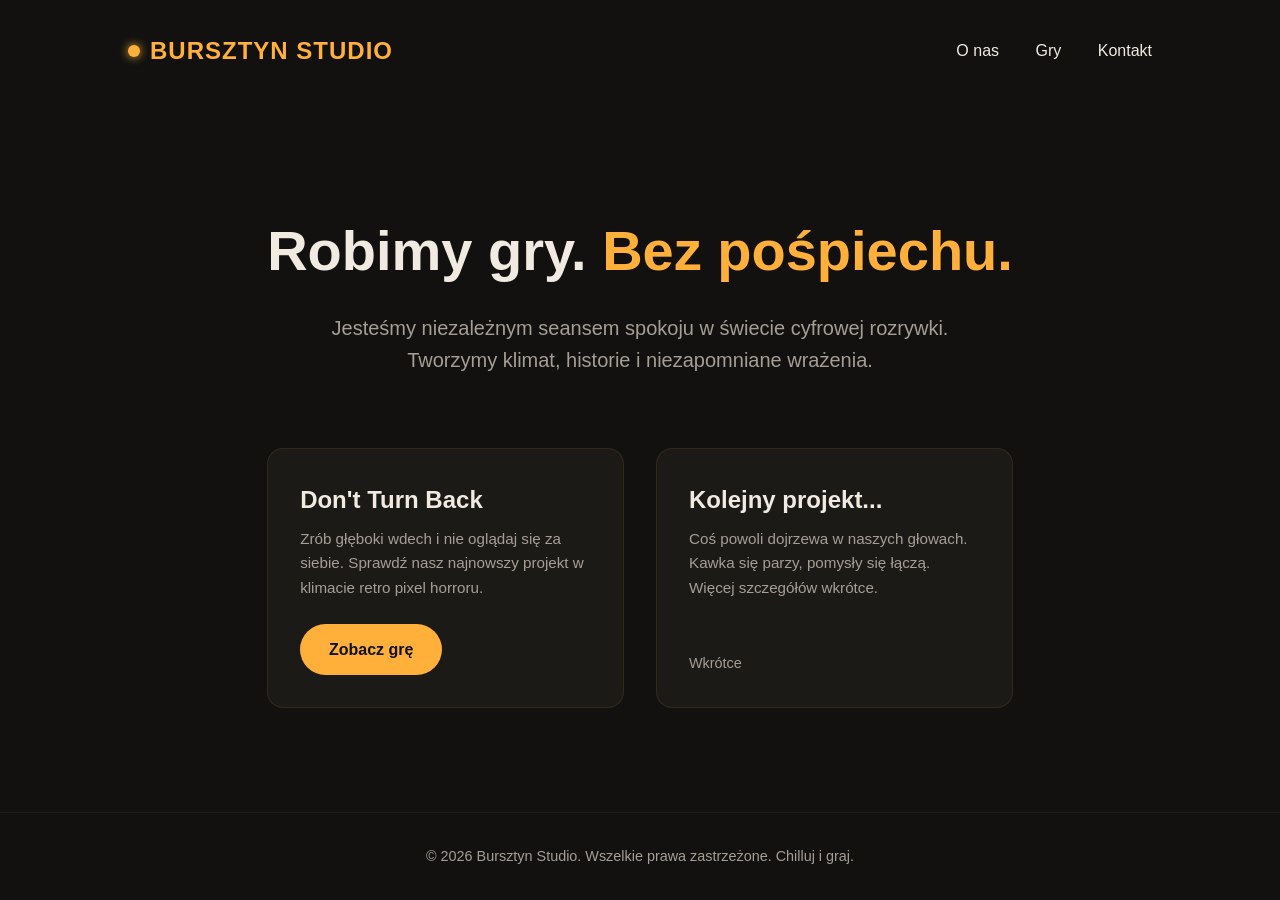
<file: index.html>
<!DOCTYPE html>
<html lang="pl">
<head>
    <meta charset="UTF-8">
    <meta name="viewport" content="width=device-width, initial-scale=1.0">
    <title>Bursztyn Studio – Tworzymy gry na spokojnie</title>
    <style>
        /* Zmienne i reset */
        :root {
            --bg-color: #121110;
            --card-bg: #1c1a17;
            --accent-color: #ffb03b;
            --accent-hover: #ffd085;
            --text-color: #f0eae1;
            --text-muted: #a69e94;
            --font-family: 'Segoe UI', Tahoma, Geneva, Verdana, sans-serif;
        }

        * {
            margin: 0;
            padding: 0;
            box-sizing: border-box;
        }

        body {
            background-color: var(--bg-color);
            color: var(--text-color);
            font-family: var(--font-family);
            line-height: 1.6;
            display: flex;
            flex-direction: column;
            min-height: 100vh;
        }

        /* Nawigacja */
        header {
            display: flex;
            justify-content: space-between;
            align-items: center;
            padding: 2rem 10%;
        }

        .logo {
            font-size: 1.5rem;
            font-weight: 700;
            color: var(--accent-color);
            letter-spacing: 1px;
            display: flex;
            align-items: center;
            gap: 10px;
            text-decoration: none;
        }

        .logo-dot {
            width: 12px;
            height: 12px;
            background-color: var(--accent-color);
            border-radius: 50%;
            display: inline-block;
            box-shadow: 0 0 10px var(--accent-color);
        }

        nav a {
            color: var(--text-color);
            text-decoration: none;
            margin-left: 2rem;
            transition: color 0.3s ease;
        }

        nav a:hover {
            color: var(--accent-color);
        }

        /* Sekcja główna (Hero) */
        .hero {
            flex: 1;
            display: flex;
            flex-direction: column;
            justify-content: center;
            align-items: center;
            text-align: center;
            padding: 4rem 2rem;
            max-width: 900px;
            margin: 0 auto;
        }

        .hero h1 {
            font-size: 3.5rem;
            margin-bottom: 1rem;
            font-weight: 800;
        }

        .hero h1 span {
            color: var(--accent-color);
        }

        .hero p {
            font-size: 1.25rem;
            color: var(--text-muted);
            margin-bottom: 2.5rem;
            max-width: 650px;
        }

        /* Sekcja gier / Karty */
        .games-grid {
            display: grid;
            grid-template-columns: repeat(auto-fit, minmax(280px, 1fr));
            gap: 2rem;
            width: 100%;
            margin-top: 2rem;
        }

        .game-card {
            background-color: var(--card-bg);
            border-radius: 16px;
            padding: 2rem;
            text-align: left;
            border: 1px solid rgba(255, 176, 59, 0.1);
            transition: transform 0.3s ease, border-color 0.3s ease;
            display: flex;
            flex-direction: column;
            justify-content: space-between;
        }

        .game-card:hover {
            transform: translateY(-5px);
            border-color: var(--accent-color);
        }

        .game-card h3 {
            font-size: 1.5rem;
            margin-bottom: 0.5rem;
            color: var(--text-color);
        }

        .game-card p {
            font-size: 0.95rem;
            margin-bottom: 1.5rem;
            color: var(--text-muted);
        }

        /* Przycisk / Link */
        .btn {
            display: inline-block;
            background-color: var(--accent-color);
            color: var(--bg-color);
            padding: 0.8rem 1.8rem;
            border-radius: 30px;
            text-decoration: none;
            font-weight: 600;
            transition: background-color 0.3s ease, transform 0.2s ease;
            align-self: flex-start;
        }

        .btn:hover {
            background-color: var(--accent-hover);
            transform: scale(1.03);
        }

        /* Stopka */
        footer {
            text-align: center;
            padding: 2rem;
            color: var(--text-muted);
            font-size: 0.9rem;
            border-top: 1px solid rgba(255, 255, 255, 0.05);
        }
    </style>
</head>
<body>

    <header>
        <a href="/" class="logo">
            <span class="logo-dot"></span> BURSZTYN STUDIO
        </a>
        <nav>
            <a href="#o-nas">O nas</a>
            <a href="#gry">Gry</a>
            <a href="#kontakt">Kontakt</a>
        </nav>
    </header>

    <main class="hero">
        <h1>Robimy gry. <span>Bez pośpiechu.</span></h1>
        <p>Jesteśmy niezależnym seansem spokoju w świecie cyfrowej rozrywki. Tworzymy klimat, historie i niezapomniane wrażenia.</p>

        <section id="gry" class="games-grid">
            <div class="game-card">
                <div>
                    <h3>Don't Turn Back</h3>
                    <p>Zrób głęboki wdech i nie oglądaj się za siebie. Sprawdź nasz najnowszy projekt w klimacie retro pixel horroru.</p>
                </div>
                <!-- Zmieniony odnośnik zgodnie z życzeniem -->
                <a href="/Bursztyn-Studio/dont-turn-back" class="btn">Zobacz grę</a>
            </div>

            <div class="game-card">
                <div>
                    <h3>Kolejny projekt...</h3>
                    <p>Coś powoli dojrzewa w naszych głowach. Kawka się parzy, pomysły się łączą. Więcej szczegółów wkrótce.</p>
                </div>
                <span style="color: var(--text-muted); font-size: 0.9rem;">Wkrótce</span>
            </div>
        </section>
    </main>

    <footer>
        <p>&copy; 2026 Bursztyn Studio. Wszelkie prawa zastrzeżone. Chilluj i graj.</p>
    </footer>

</body>
</html>
</file>
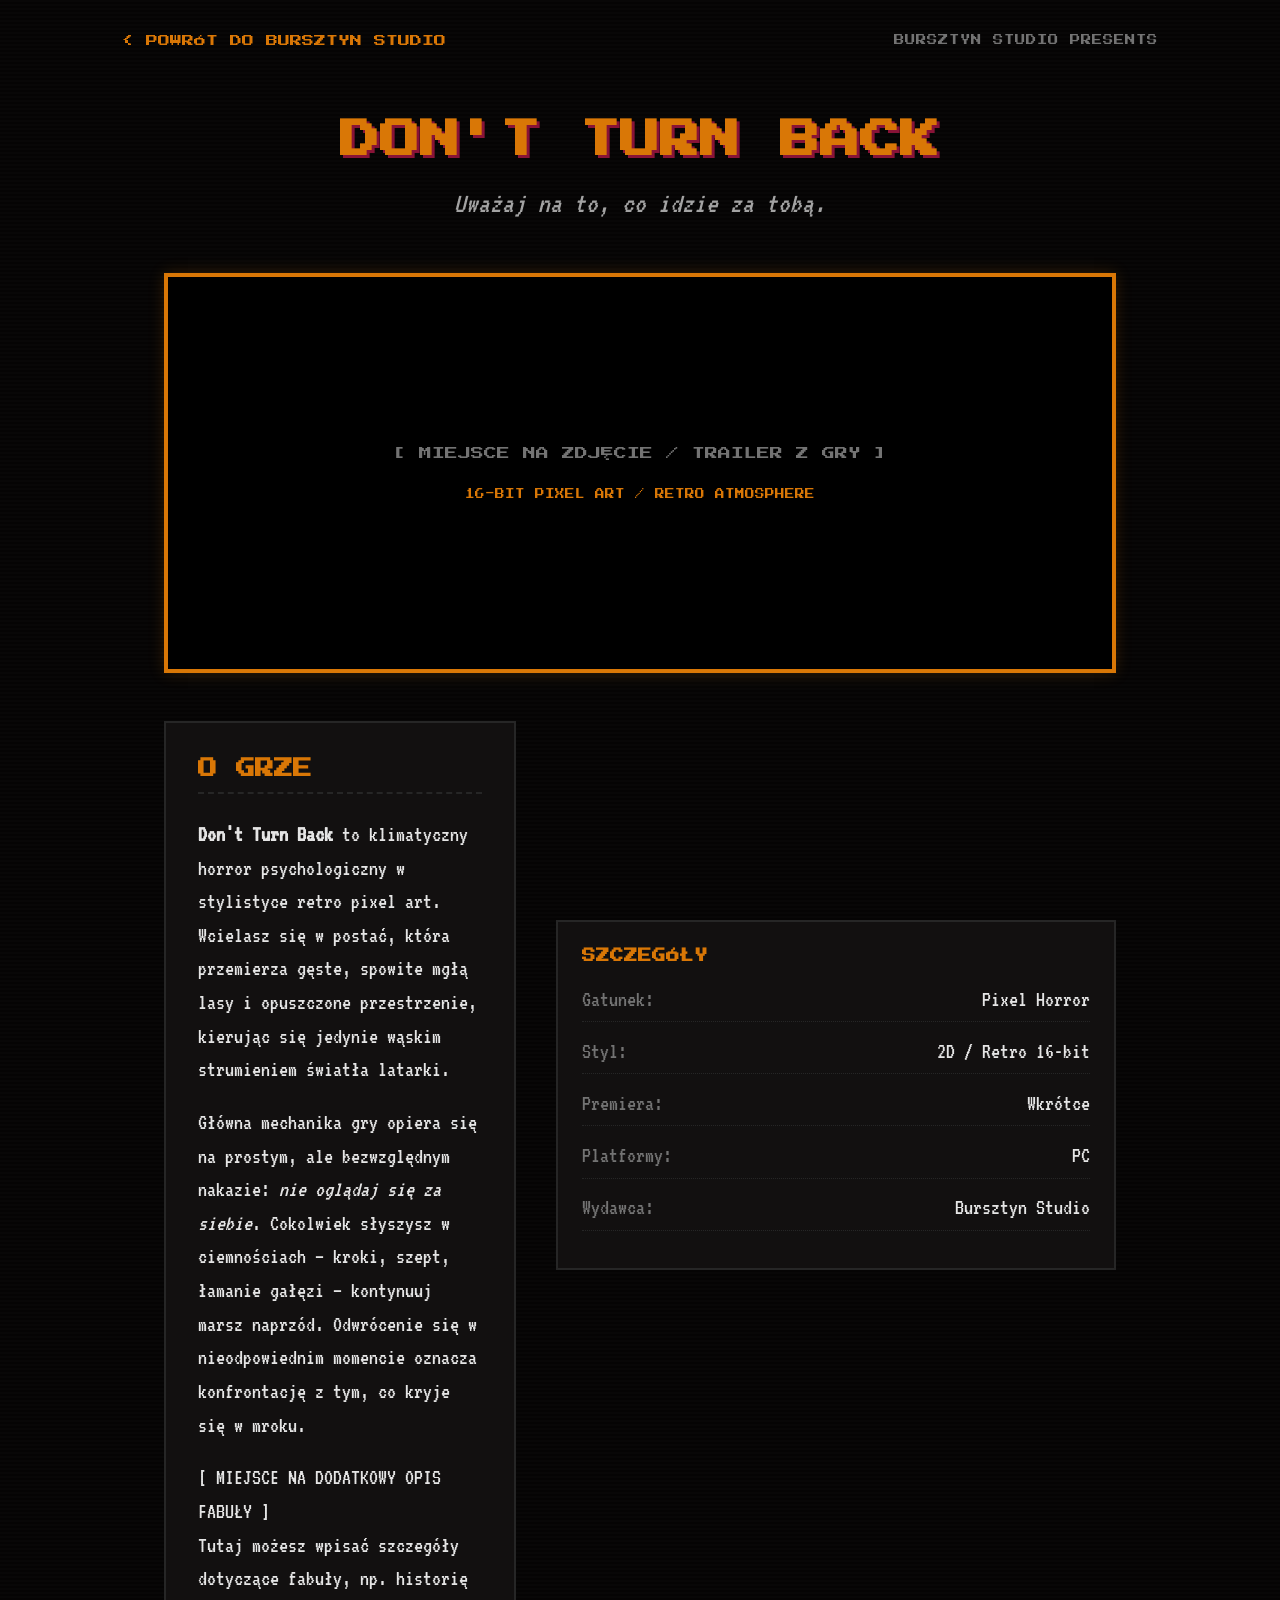
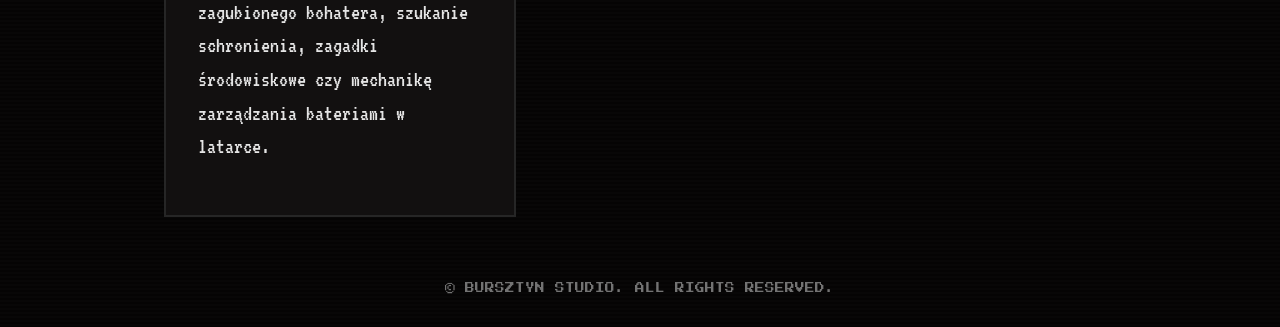
<file: dont-turn-back.html>
<!DOCTYPE html>
<html lang="pl">
<head>
    <meta charset="UTF-8">
    <meta name="viewport" content="width=device-width, initial-scale=1.0">
    <title>Don't Turn Back – Bursztyn Studio</title>
    <!-- Pixelowy font z Google Fonts -->
    <link rel="preconnect" href="https://fonts.googleapis.com">
    <link rel="preconnect" href="https://fonts.gstatic.com" crossorigin>
    <link href="https://fonts.googleapis.com/css2?family=Press+Start+2P&family=VT323&display=swap" rel="stylesheet">

    <style>
        :root {
            --bg-color: #080707;
            --panel-bg: #121010;
            --accent-amber: #d97706;
            --accent-red: #881337;
            --text-main: #e5e5e5;
            --text-muted: #737373;
            --font-pixel: 'Press Start 2P', monospace;
            --font-retro: 'VT323', monospace;
        }

        * {
            margin: 0;
            padding: 0;
            box-sizing: border-box;
        }

        body {
            background-color: var(--bg-color);
            color: var(--text-main);
            font-family: var(--font-retro);
            font-size: 1.4rem;
            line-height: 1.5;
            min-height: 100vh;
            display: flex;
            flex-direction: column;
            /* Efekt subtelnych linii CRT w tle */
            background-image: linear-gradient(rgba(18, 16, 16, 0) 50%, rgba(0, 0, 0, 0.4) 50%);
            background-size: 100% 4px;
        }

        header {
            padding: 2rem;
            display: flex;
            justify-content: space-between;
            align-items: center;
            max-width: 1100px;
            margin: 0 auto;
            width: 100%;
        }

        .back-link {
            font-family: var(--font-pixel);
            font-size: 0.75rem;
            color: var(--accent-amber);
            text-decoration: none;
            transition: color 0.2s;
        }

        .back-link:hover {
            color: #fbbf24;
            text-shadow: 0 0 8px var(--accent-amber);
        }

        .studio-tag {
            font-family: var(--font-pixel);
            font-size: 0.65rem;
            color: var(--text-muted);
            letter-spacing: 1px;
        }

        main {
            max-width: 1000px;
            margin: 0 auto;
            padding: 2rem 1.5rem;
            flex: 1;
        }

        /* Tytuł i Nagłówek */
        .game-header {
            text-align: center;
            margin-bottom: 3rem;
        }

        .game-title {
            font-family: var(--font-pixel);
            font-size: 2.5rem;
            color: var(--accent-amber);
            text-shadow: 3px 3px 0px var(--accent-red);
            margin-bottom: 1rem;
            line-height: 1.3;
        }

        .tagline {
            font-size: 1.8rem;
            color: #a3a3a3;
            font-style: italic;
        }

        /* Banner / Miejsce na Screenshot lub Trailer */
        .media-container {
            width: 100%;
            height: 400px;
            background-color: #000;
            border: 4px solid var(--accent-amber);
            box-shadow: 0 0 15px rgba(217, 119, 6, 0.2);
            display: flex;
            justify-content: center;
            align-items: center;
            margin-bottom: 3rem;
            position: relative;
            overflow: hidden;
        }

        .media-placeholder {
            font-family: var(--font-pixel);
            font-size: 0.8rem;
            color: var(--text-muted);
            text-align: center;
            padding: 1rem;
        }

        /* Kolumny informacyjne */
        .content-grid {
            display: grid;
            grid-template-columns: 2fr 1fr;
            gap: 2.5rem;
        }

        @media (max-width: 768px) {
            .content-grid {
                grid-template-columns: 1fr;
            }
            .game-title {
                font-size: 1.8rem;
            }
        }

        /* Sekcja opisu gry */
        .description-box {
            background-color: var(--panel-bg);
            border: 2px solid #262626;
            padding: 2rem;
        }

        .description-box h2 {
            font-family: var(--font-pixel);
            font-size: 1.2rem;
            color: var(--accent-amber);
            margin-bottom: 1.5rem;
            border-bottom: 2px dashed #262626;
            padding-bottom: 0.5rem;
        }

        .description-box p {
            margin-bottom: 1.2rem;
            color: var(--text-main);
        }

        /* Panel boczny z informacjami */
        .sidebar {
            display: flex;
            flex-direction: column;
            gap: 1.5rem;
        }

        .info-card {
            background-color: var(--panel-bg);
            border: 2px solid #262626;
            padding: 1.5rem;
        }

        .info-card h3 {
            font-family: var(--font-pixel);
            font-size: 0.85rem;
            color: var(--accent-amber);
            margin-bottom: 1rem;
        }

        .info-list {
            list-style: none;
        }

        .info-list li {
            margin-bottom: 0.8rem;
            display: flex;
            justify-content: space-between;
            border-bottom: 1px dotted #262626;
            padding-bottom: 0.3rem;
        }

        .info-label {
            color: var(--text-muted);
        }

        .info-value {
            color: var(--text-main);
            text-align: right;
        }

        /* Przycisk Akcji */
        .btn-wishlist {
            display: block;
            width: 100%;
            padding: 1.2rem;
            background-color: var(--accent-amber);
            color: var(--bg-color);
            font-family: var(--font-pixel);
            font-size: 0.8rem;
            text-align: center;
            text-decoration: none;
            border: none;
            cursor: pointer;
            box-shadow: 4px 4px 0px var(--accent-red);
            transition: transform 0.1s, box-shadow 0.1s;
        }

        .btn-wishlist:hover {
            transform: translate(-2px, -2px);
            box-shadow: 6px 6px 0px var(--accent-red);
            background-color: #fbbf24;
        }

        /* Stopka */
        footer {
            text-align: center;
            padding: 2rem;
            font-family: var(--font-pixel);
            font-size: 0.6rem;
            color: var(--text-muted);
            margin-top: auto;
        }
    </style>
</head>
<body>

    <header>
        <a href="/" class="back-link">&lt; POWRÓT DO BURSZTYN STUDIO</a>
        <span class="studio-tag">BURSZTYN STUDIO PRESENTS</span>
    </header>

    <main>
        <section class="game-header">
            <h1 class="game-title">DON'T TURN BACK</h1>
            <p class="tagline">Uważaj na to, co idzie za tobą.</p>
        </section>

        <!-- Miejsce na trailer lub zrzut ekranu z gry -->
        <div class="media-container">
            <div class="media-placeholder">
                [ MIEJSCE NA ZDJĘCIE / TRAILER Z GRY ]<br><br>
                <span style="font-size: 0.6rem; color: var(--accent-amber);">16-BIT PIXEL ART / RETRO ATMOSPHERE</span>
            </div>
        </div>

        <div class="content-grid">
            <!-- Główna sekcja z opisem -->
            <article class="description-box">
                <h2>O GRZE</h2>
                
                <p>
                    <strong>Don't Turn Back</strong> to klimatyczny horror psychologiczny w stylistyce retro pixel art. 
                    Wcielasz się w postać, która przemierza gęste, spowite mgłą lasy i opuszczone przestrzenie, 
                    kierując się jedynie wąskim strumieniem światła latarki.
                </p>

                <p>
                    Główna mechanika gry opiera się na prostym, ale bezwzględnym nakazie: <em>nie oglądaj się za siebie</em>. 
                    Cokolwiek słyszysz w ciemnościach – kroki, szept, łamanie gałęzi – kontynuuj marsz naprzód. 
                    Odwrócenie się w nieodpowiednim momencie oznacza konfrontację z tym, co kryje się w mroku.
                </p>

                <p>
                    [ MIEJSCE NA DODATKOWY OPIS FABUŁY ]<br>
                    Tutaj możesz wpisać szczegóły dotyczące fabuły, np. historię zagubionego bohatera, szukanie schronienia, zagadki środowiskowe czy mechanikę zarządzania bateriami w latarce.
                </p>
            </article>

            <!-- Boczny panel z informacjami -->
            <aside class="sidebar">
                <iframe frameborder="0" src="https://itch.io/embed/4994904?border_width=5&amp;bg_color=f8b400&amp;link_color=fe5d4a&amp;border_color=e1e1e1" width="560" height="175"><a href="https://ewewerban.itch.io/dont-turn-back">Don't Turn Back by Ewewerban</a></iframe>
                <div class="info-card">
                    <h3>SZCZEGÓŁY</h3>
                    <ul class="info-list">
                        <li>
                            <span class="info-label">Gatunek:</span>
                            <span class="info-value">Pixel Horror</span>
                        </li>
                        <li>
                            <span class="info-label">Styl:</span>
                            <span class="info-value">2D / Retro 16-bit</span>
                        </li>
                        <li>
                            <span class="info-label">Premiera:</span>
                            <span class="info-value">Wkrótce</span>
                        </li>
                        <li>
                            <span class="info-label">Platformy:</span>
                            <span class="info-value">PC</span>
                        </li>
                        <li>
                            <span class="info-label">Wydawca:</span>
                            <span class="info-value">Bursztyn Studio</span>
                        </li>
                    </ul>
                </div>
            </aside>
        </div>
    </main>

    <footer>
        <p>&copy; BURSZTYN STUDIO. ALL RIGHTS RESERVED.</p>
    </footer>

</body>
</html>
</file>
